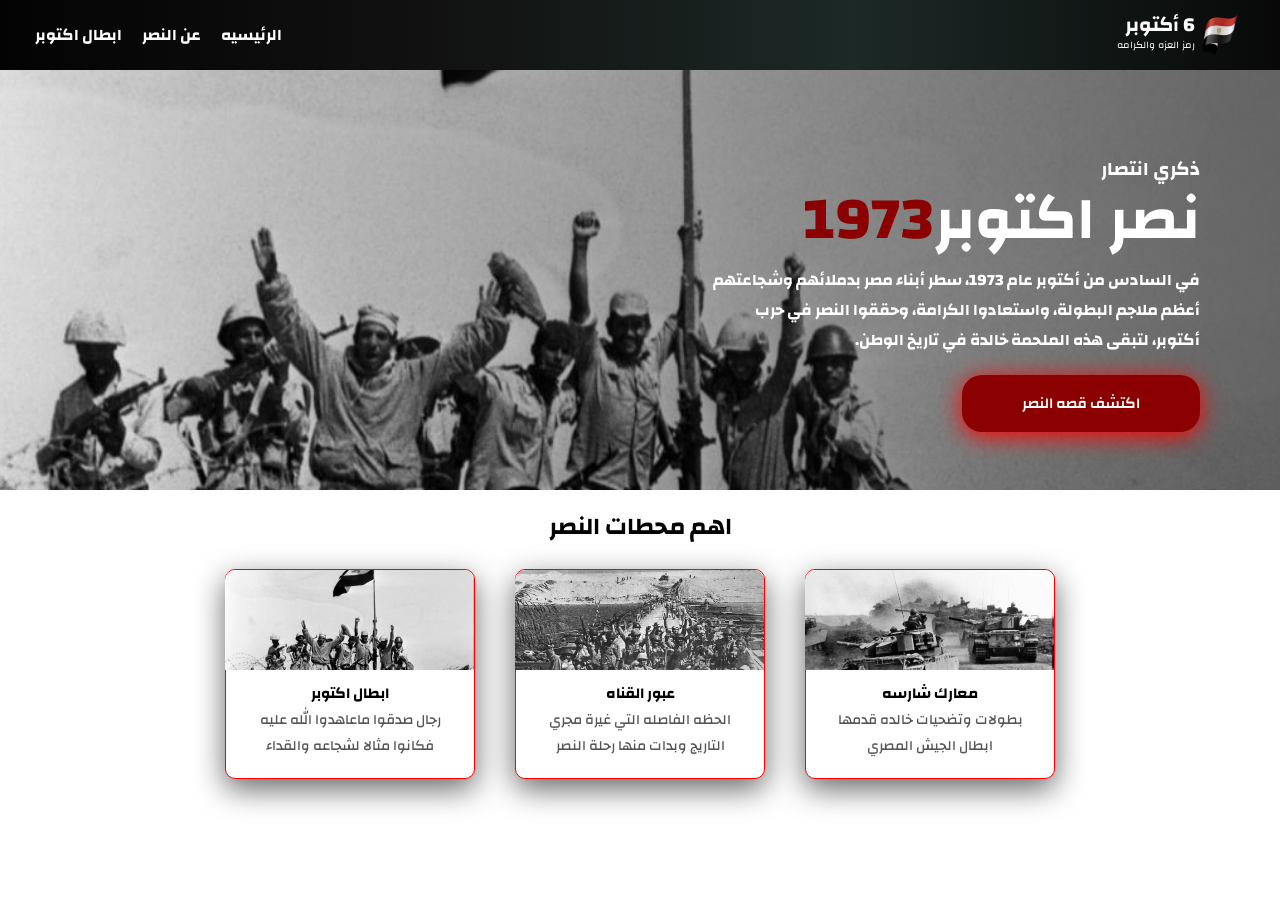
<file: index.html>
<!DOCTYPE html>
<html lang="en" dir="rtl">
<head>
    <meta charset="UTF-8">
    <meta name="viewport" content="width=device-width, initial-scale=1.0">
    <link href="https://fonts.googleapis.com/css2?family=Changa:wght@400;500;600;700;800&display=swap" rel="stylesheet">
    <link rel="stylesheet" href="css.css">
    <meta name="viewport" content="width=device-width, initial-scale=1">
    <link rel="shortcut icon" href="b9-5wEMdgB1U65Xd2DvFQbuAFb0FNPKJvZQ1DcpUbJ5r3MC2ke0imF-1ivqDp87wfJv5i7O-J6kk-9Tq64Ij8WV7ZTiHCa2uNHoc3Myz72oGs1ow1XrVNheirC3rP_nd4jhecP1YXc-H6Quhq-KZ5MocQOx6O-LfbLzIulT4j1c-removebg-preview.png" type="image/x-icon">
    <title>حرب 6 أكتوبر</title>


</head>

<header>
    <nav>
        <div class="egypt">
        <img class="mesr" src="b9-5wEMdgB1U65Xd2DvFQbuAFb0FNPKJvZQ1DcpUbJ5r3MC2ke0imF-1ivqDp87wfJv5i7O-J6kk-9Tq64Ij8WV7ZTiHCa2uNHoc3Myz72oGs1ow1XrVNheirC3rP_nd4jhecP1YXc-H6Quhq-KZ5MocQOx6O-LfbLzIulT4j1c-removebg-preview.png" alt="">
       
       <div class="d">
        <h2 class="j">6 أكتوبر</h2>
        <p class="p1">رمز العزه والكرامه</p>
    </div>
    </div>
        
        <ul>
          <a href="#E"><li>الرئيسيه</li></a>  
          <a href="ss.html"><li>عن النصر</li></a>  
           <a href="ddfd.html"><li>ابطال اكتوبر</li></a> 
            
            
        </ul>
    </nav>
</header>
<body>
    <section id="E" class="pi">
        <div class="i">
            <div class="ii">
     <h2 class="ss">ذكري انتصار</h2>
     <h1 class="w"><span>نصر اكتوبر</span>1973</h1>
    </div>
     <p class="hh">في السادس من أكتوبر عام 1973، سطر أبناء مصر بدملائهم وشجاعتهم</p>
     <p class="hh">أعظم ملاجم البطولة، واستعادوا الكرامة، وحققوا النصر في حرب</p>
     <p class="hh">أكتوبر، لتبقى هذه الملحمة خالدة في تاريخ الوطن.</p>

     <button onclick="window.location.href='video1.html'">
        اكتشف قصه النصر
     </button>
    </div>
    </section>
<h2 class="t">اهم محطات النصر</h2>
    <section class="df">
    

    <div class="e">
     <img class="k" src="a.jpg" alt="">
     <div class="u">
        <h3 class="l">معارك شارسه</h3>
        <p class="m">بطولات وتضحيات خالده قدمها</p>
        <p class="m">ابطال الجيش المصري</p>
     </div>
    </div>

    <div class="e">
     <img class="k" src="ح.jpg" alt="">
    <div class="u">
        <h3 class="l">عبور القناه</h3>
        <p class="m">الحظه الفاصله التي غيرة مجري</p>
        <p class="m">التاريج وبدات منها رحلة النصر</p>
     </div>
    </div>
 
    <div class="e">
     <img class="k" src="ه.jpg" alt="">
     <div class="u">
        <h3 class="l">ابطال اكتوبر</h3>
        <p class="m">رجال صدقوا ماعاهدوا الله عليه</p>
        <p class="m">فكانوا مثالا لشجاعه والقداء</p>
     </div>
    </div>
    </section>
</body>
</html>
</file>
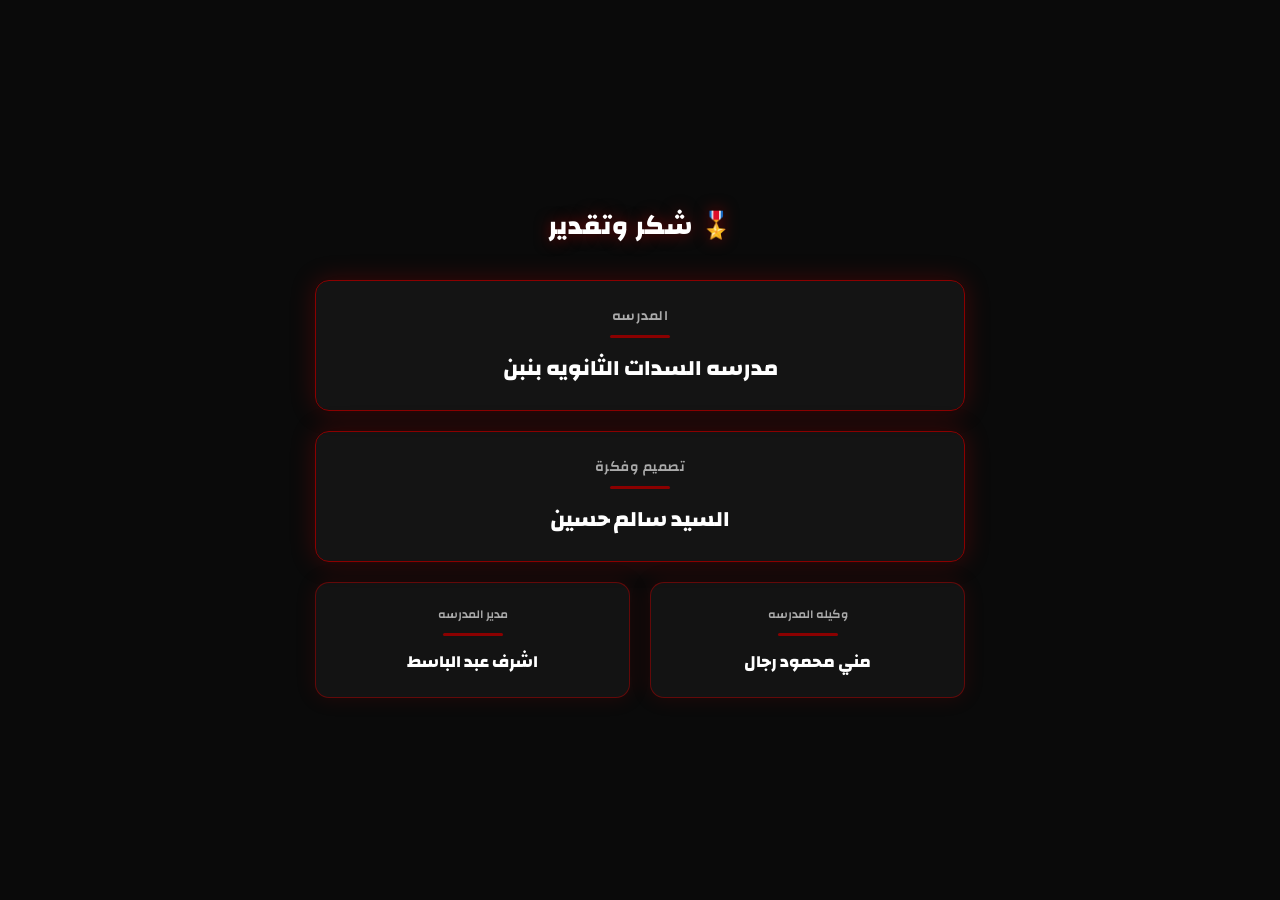
<file: credits.html>
<!DOCTYPE html>
<html lang="ar" dir="rtl">
<head>
    <meta charset="UTF-8">
    <meta name="viewport" content="width=device-width, initial-scale=1.0">
    <link href="https://fonts.googleapis.com/css2?family=Changa:wght@400;500;600;700;800&display=swap" rel="stylesheet">
    <title>شكر وتقدير</title>
    <style>
        * {
            padding: 0;
            margin: 0;
            box-sizing: border-box;
        }

        body {
            font-family: "Changa", sans-serif;
            background: #0a0a0a;
            display: flex;
            flex-direction: column;
            align-items: center;
            justify-content: center;
            min-height: 100vh;
            color: white;
            gap: 30px;
        }

        .page-title {
            font-size: 26px;
            font-weight: 800;
            color: #fff;
            text-align: center;
            letter-spacing: 1px;
            text-shadow: 0 0 15px rgba(180, 0, 0, 0.6);
            animation: fadeDown 0.8s ease forwards;
        }

        .cards-wrapper {
            display: flex;
            flex-direction: column;
            align-items: center;
            gap: 20px;
            width: 90%;
            max-width: 650px;
        }

        /* المربع الأول - تصميم وفكرة */
        .card-top {
            width: 100%;
            background: rgba(255, 255, 255, 0.04);
            border: 1px solid darkred;
            border-radius: 14px;
            padding: 22px 30px;
            text-align: center;
            box-shadow: 0 0 25px rgba(180, 0, 0, 0.3);
            animation: fadeUp 0.7s ease forwards;
        }

        .card-top .label {
            font-size: 14px;
            color: #aaa;
            margin-bottom: 6px;
            font-weight: 600;
            letter-spacing: 0.5px;
        }

        .card-top .name {
            font-size: 22px;
            font-weight: 800;
            color: #fff;
        }

        /* صف المربعين */
        .cards-row {
            display: flex;
            gap: 20px;
            width: 100%;
            justify-content: center;
        }

        .card {
            flex: 1;
            background: rgba(255, 255, 255, 0.04);
            border: 1px solid rgba(180, 0, 0, 0.5);
            border-radius: 14px;
            padding: 20px 20px;
            text-align: center;
            box-shadow: 0 0 20px rgba(180, 0, 0, 0.15);
            animation: fadeUp 0.9s ease forwards;
            transition: transform 0.3s ease, box-shadow 0.3s ease;
        }

        .card:hover {
            transform: translateY(-5px);
            box-shadow: 0 0 30px rgba(180, 0, 0, 0.4);
        }

        .card .label {
            font-size: 12px;
            color: #aaa;
            margin-bottom: 8px;
            font-weight: 600;
        }

        .card .name {
            font-size: 17px;
            font-weight: 800;
            color: #fff;
        }

        .divider {
            width: 60px;
            height: 3px;
            background: darkred;
            border-radius: 10px;
            margin: 4px auto 0;
        }

        @keyframes fadeUp {
            from { opacity: 0; transform: translateY(30px); }
            to   { opacity: 1; transform: translateY(0); }
        }

        @keyframes fadeDown {
            from { opacity: 0; transform: translateY(-20px); }
            to   { opacity: 1; transform: translateY(0); }
        }
    </style>
</head>
<body>

    <p class="page-title">🎖️ شكر وتقدير</p>

    <div class="cards-wrapper">


           <div class="card-top">
            <p class="label">المدرسه</p>
            <div class="divider"></div>
            <p class="name" style="margin-top:10px;">مدرسه السدات الثانويه بنبن</p>
        </div>

        <!-- المربع الأول -->
        <div class="card-top">
            <p class="label">تصميم وفكرة</p>
            <div class="divider"></div>
            <p class="name" style="margin-top:10px;">السيد سالم حسين</p>
        </div>

        <!-- صف المربعين -->
        <div class="cards-row">
            <div class="card">
                <p class="label">وكيله المدرسه</p>
                <div class="divider"></div>
                <p class="name" style="margin-top:10px;">مني محمود رجال</p>
            </div>

            <div class="card">
                <p class="label">مدير المدرسه</p>
                <div class="divider"></div>
                <p class="name" style="margin-top:10px;">اشرف عبد الباسط</p>
            </div>
        </div>

    </div>

    <script>
        setTimeout(function () {
            window.location.href = 'programmer.html';
        }, 4000);
    </script>

</body>
</html>
</file>
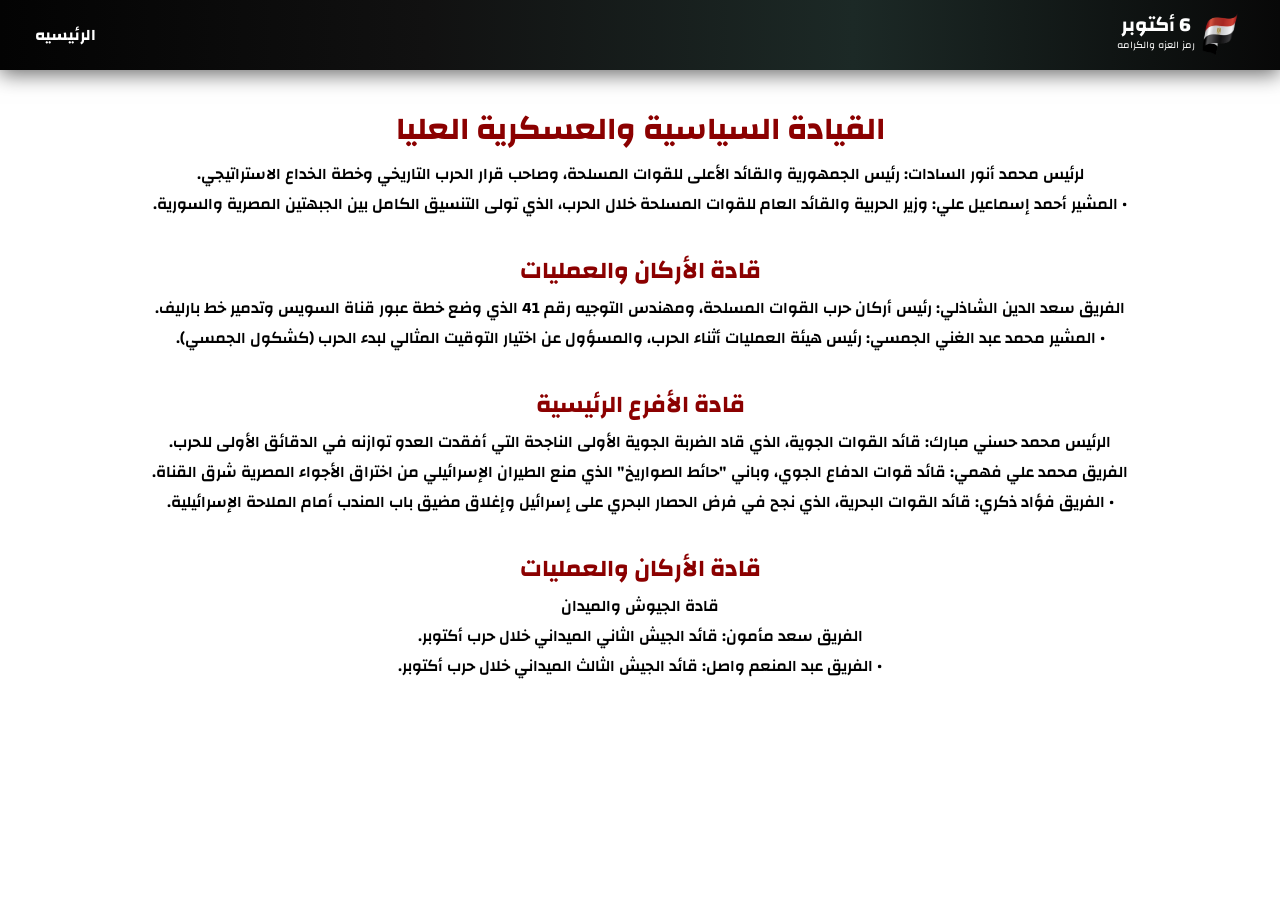
<file: ddfd.html>
<!DOCTYPE html>
<html lang="en" dir="rtl">
<head>
    <meta charset="UTF-8">
    <meta name="viewport" content="width=device-width, initial-scale=1.0">
    <link href="https://fonts.googleapis.com/css2?family=Changa:wght@400;500;600;700;800&display=swap" rel="stylesheet">
    <link rel="stylesheet" href="css.css">
    <meta name="viewport" content="width=device-width, initial-scale=1">
    <link rel="shortcut icon" href="b9-5wEMdgB1U65Xd2DvFQbuAFb0FNPKJvZQ1DcpUbJ5r3MC2ke0imF-1ivqDp87wfJv5i7O-J6kk-9Tq64Ij8WV7ZTiHCa2uNHoc3Myz72oGs1ow1XrVNheirC3rP_nd4jhecP1YXc-H6Quhq-KZ5MocQOx6O-LfbLzIulT4j1c-removebg-preview.png" type="image/x-icon">
    <title>حرب 6 أكتوبر</title>


</head>

<header>
    <nav>
        <div class="egypt">
        <img class="mesr" src="b9-5wEMdgB1U65Xd2DvFQbuAFb0FNPKJvZQ1DcpUbJ5r3MC2ke0imF-1ivqDp87wfJv5i7O-J6kk-9Tq64Ij8WV7ZTiHCa2uNHoc3Myz72oGs1ow1XrVNheirC3rP_nd4jhecP1YXc-H6Quhq-KZ5MocQOx6O-LfbLzIulT4j1c-removebg-preview.png" alt="">
       
       <div class="d">
        <h2 class="j">6 أكتوبر</h2>
        <p class="p1">رمز العزه والكرامه</p>
    </div>
    </div>
        
        <ul>
          <a href="index.html"><li>الرئيسيه</li></a>  
          
            
        </ul>
    </nav>
</header>
<body style="text-align: center;">
  <h1 style="color: darkred; margin-top: 30px;">القيادة السياسية والعسكرية العليا</h1>

<p class="asa">لرئيس محمد أنور السادات: رئيس الجمهورية والقائد الأعلى للقوات المسلحة، وصاحب قرار الحرب التاريخي وخطة الخداع الاستراتيجي.</p>
<p class="asa">• المشير أحمد إسماعيل علي: وزير الحربية والقائد العام للقوات المسلحة خلال الحرب، الذي تولى التنسيق الكامل بين الجبهتين المصرية والسورية.
</p>

<h2 style="color: darkred; margin-top: 30px;">قادة الأركان والعمليات</h2>

<p class="asa">الفريق سعد الدين الشاذلي: رئيس أركان حرب القوات المسلحة، ومهندس التوجيه رقم 41 الذي وضع خطة عبور قناة السويس وتدمير خط بارليف.</p>
<p class="asa">• المشير محمد عبد الغني الجمسي: رئيس هيئة العمليات أثناء الحرب، والمسؤول عن اختيار التوقيت المثالي لبدء الحرب (كشكول الجمسي).
</p>

<h2 style="color: darkred; margin-top: 30px;">قادة الأفرع الرئيسية</h2>

<p class="asa">الرئيس محمد حسني مبارك: قائد القوات الجوية، الذي قاد الضربة الجوية الأولى الناجحة التي أفقدت العدو توازنه في الدقائق الأولى للحرب.</p>
<p class="asa">الفريق محمد علي فهمي: قائد قوات الدفاع الجوي، وباني "حائط الصواريخ" الذي منع الطيران الإسرائيلي من اختراق الأجواء المصرية شرق القناة.</p>
<p class="asa">• الفريق فؤاد ذكري: قائد القوات البحرية، الذي نجح في فرض الحصار البحري على إسرائيل وإغلاق مضيق باب المندب أمام الملاحة الإسرائيلية.
</p>

<h2 style="color: darkred; margin-top: 30px;">قادة الأركان والعمليات</h2>

<p class="asa">قادة الجيوش والميدان</p>
<p class="asa">الفريق سعد مأمون: قائد الجيش الثاني الميداني خلال حرب أكتوبر.</p>
<p class="asa">• الفريق عبد المنعم واصل: قائد الجيش الثالث الميداني خلال حرب أكتوبر.
</p>

<br>
<br>

</body>
</html>
</file>
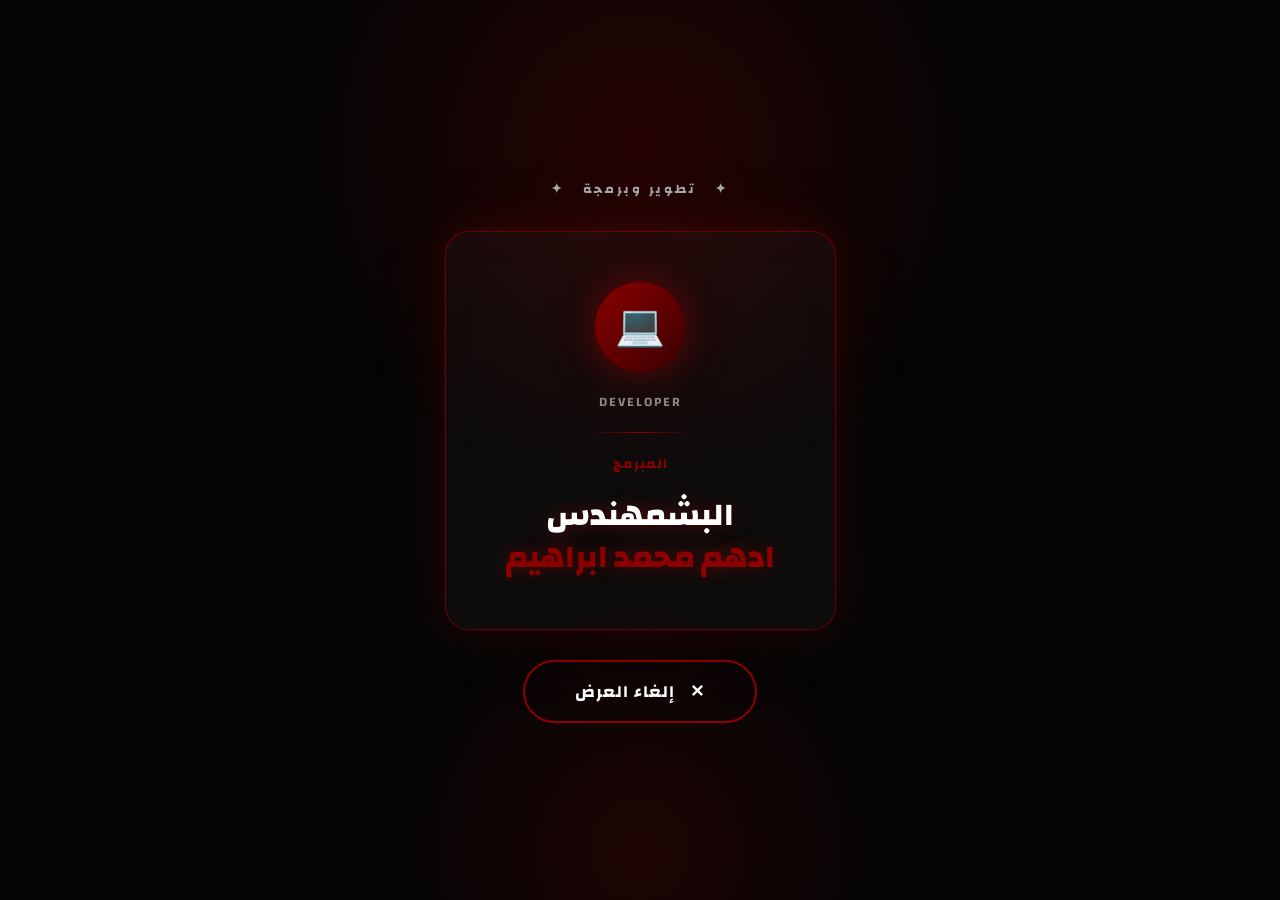
<file: programmer.html>
<!DOCTYPE html>
<html lang="ar" dir="rtl">
<head>
    <meta charset="UTF-8">
    <meta name="viewport" content="width=device-width, initial-scale=1.0">
    <link href="https://fonts.googleapis.com/css2?family=Changa:wght@400;500;600;700;800&display=swap" rel="stylesheet">
    <title>المبرمج</title>
    <style>
        * {
            padding: 0;
            margin: 0;
            box-sizing: border-box;
        }

        body {
            font-family: "Changa", sans-serif;
            background: #050505;
            min-height: 100vh;
            display: flex;
            flex-direction: column;
            align-items: center;
            justify-content: center;
            overflow: hidden;
            position: relative;
            color: white;
        }

        /* خلفية متحركة */
        .bg-glow {
            position: fixed;
            top: -200px;
            left: 50%;
            transform: translateX(-50%);
            width: 700px;
            height: 700px;
            background: radial-gradient(circle, rgba(139,0,0,0.25) 0%, transparent 70%);
            border-radius: 50%;
            animation: pulse-bg 4s ease-in-out infinite;
            pointer-events: none;
            z-index: 0;
        }

        .bg-glow-bottom {
            position: fixed;
            bottom: -200px;
            left: 50%;
            transform: translateX(-50%);
            width: 500px;
            height: 500px;
            background: radial-gradient(circle, rgba(180,0,0,0.15) 0%, transparent 70%);
            border-radius: 50%;
            animation: pulse-bg 4s ease-in-out infinite reverse;
            pointer-events: none;
            z-index: 0;
        }

        @keyframes pulse-bg {
            0%, 100% { opacity: 0.6; transform: translateX(-50%) scale(1); }
            50% { opacity: 1; transform: translateX(-50%) scale(1.1); }
        }

        /* الجسيمات */
        .particles {
            position: fixed;
            top: 0; left: 0;
            width: 100%; height: 100%;
            pointer-events: none;
            z-index: 0;
        }

        .particle {
            position: absolute;
            width: 3px;
            height: 3px;
            background: darkred;
            border-radius: 50%;
            animation: float-particle linear infinite;
            opacity: 0;
        }

        @keyframes float-particle {
            0%   { transform: translateY(100vh) scale(0); opacity: 0; }
            10%  { opacity: 0.7; }
            90%  { opacity: 0.4; }
            100% { transform: translateY(-10vh) scale(1.5); opacity: 0; }
        }

        /* المحتوى الرئيسي */
        .content {
            position: relative;
            z-index: 1;
            display: flex;
            flex-direction: column;
            align-items: center;
            gap: 30px;
            padding: 20px;
            text-align: center;
        }

        /* الشارة العلوية */
        .badge {
            font-size: 13px;
            font-weight: 700;
            color: #aaa;
            letter-spacing: 3px;
            text-transform: uppercase;
            animation: fadeDown 0.8s ease forwards;
            opacity: 0;
        }

        /* البطاقة الرئيسية */
        .main-card {
            background: rgba(255,255,255,0.03);
            border: 1px solid rgba(139,0,0,0.6);
            border-radius: 24px;
            padding: 50px 60px;
            display: flex;
            flex-direction: column;
            align-items: center;
            gap: 18px;
            box-shadow:
                0 0 0 1px rgba(139,0,0,0.1),
                0 0 40px rgba(139,0,0,0.2),
                0 0 80px rgba(139,0,0,0.1),
                inset 0 0 40px rgba(139,0,0,0.05);
            animation: scaleIn 1s cubic-bezier(0.34, 1.56, 0.64, 1) 0.3s forwards;
            opacity: 0;
            transform: scale(0.8);
            position: relative;
            overflow: hidden;
        }

        .main-card::before {
            content: '';
            position: absolute;
            top: 0; left: -100%;
            width: 100%; height: 2px;
            background: linear-gradient(90deg, transparent, darkred, transparent);
            animation: scan 3s linear infinite;
        }

        @keyframes scan {
            to { left: 100%; }
        }

        /* أيقونة الكمبيوتر */
        .icon-circle {
            width: 90px;
            height: 90px;
            background: linear-gradient(135deg, #8b0000, #3a0000);
            border-radius: 50%;
            display: flex;
            align-items: center;
            justify-content: center;
            font-size: 40px;
            box-shadow: 0 0 30px rgba(139,0,0,0.5), 0 0 60px rgba(139,0,0,0.2);
            animation: icon-glow 2s ease-in-out infinite alternate;
        }

        @keyframes icon-glow {
            from { box-shadow: 0 0 20px rgba(139,0,0,0.5), 0 0 40px rgba(139,0,0,0.2); }
            to   { box-shadow: 0 0 40px rgba(200,0,0,0.7), 0 0 80px rgba(200,0,0,0.3); }
        }

        .role-label {
            font-size: 13px;
            color: #888;
            letter-spacing: 2px;
            font-weight: 600;
        }

        .divider-line {
            width: 100px;
            height: 1px;
            background: linear-gradient(90deg, transparent, darkred, transparent);
        }

        .programmer-title {
            font-size: 14px;
            color: darkred;
            font-weight: 700;
            letter-spacing: 1px;
        }

        .programmer-name {
            font-size: 32px;
            font-weight: 800;
            color: #ffffff;
            line-height: 1.3;
            text-shadow: 0 0 20px rgba(200,0,0,0.4);
        }

        .programmer-name span {
            color: darkred;
        }

        /* زرار إلغاء العرض */
        .exit-btn {
            position: relative;
            padding: 14px 50px;
            font-family: "Changa", sans-serif;
            font-size: 17px;
            font-weight: 700;
            color: white;
            background: transparent;
            border: 2px solid darkred;
            border-radius: 50px;
            cursor: pointer;
            letter-spacing: 1px;
            overflow: hidden;
            animation: fadeUp 1s ease 0.8s forwards;
            opacity: 0;
            transition: color 0.3s ease, transform 0.3s ease;
        }

        .exit-btn::before {
            content: '';
            position: absolute;
            top: 0; left: -100%;
            width: 100%; height: 100%;
            background: darkred;
            transition: left 0.4s ease;
            z-index: -1;
        }

        .exit-btn:hover::before {
            left: 0;
        }

        .exit-btn:hover {
            color: white;
            transform: scale(1.05);
            box-shadow: 0 0 30px rgba(180,0,0,0.5);
        }

        /* Animations */
        @keyframes fadeDown {
            from { opacity: 0; transform: translateY(-20px); }
            to   { opacity: 1; transform: translateY(0); }
        }

        @keyframes fadeUp {
            from { opacity: 0; transform: translateY(20px); }
            to   { opacity: 1; transform: translateY(0); }
        }

        @keyframes scaleIn {
            to { opacity: 1; transform: scale(1); }
        }
    </style>
</head>
<body>

    <!-- خلفية متوهجة -->
    <div class="bg-glow"></div>
    <div class="bg-glow-bottom"></div>

    <!-- جسيمات عائمة -->
    <div class="particles" id="particles"></div>

    <!-- المحتوى -->
    <div class="content">

        <p class="badge">✦ &nbsp; تطوير وبرمجة &nbsp; ✦</p>

        <div class="main-card">
            <div class="icon-circle">💻</div>
            <p class="role-label">DEVELOPER</p>
            <div class="divider-line"></div>
            <p class="programmer-title">المبرمج</p>
            <p class="programmer-name">البشمهندس<br><span>ادهم محمد ابراهيم</span></p>
        </div>

        <button class="exit-btn" onclick="window.location.href='index.html'">
            ✕ &nbsp; إلغاء العرض
        </button>

    </div>

    <script>
        // توليد الجسيمات
        const container = document.getElementById('particles');
        for (let i = 0; i < 25; i++) {
            const p = document.createElement('div');
            p.className = 'particle';
            p.style.left = Math.random() * 100 + '%';
            p.style.width = p.style.height = (Math.random() * 4 + 2) + 'px';
            p.style.animationDuration = (Math.random() * 8 + 6) + 's';
            p.style.animationDelay = (Math.random() * 6) + 's';
            container.appendChild(p);
        }
    </script>

</body>
</html>
</file>
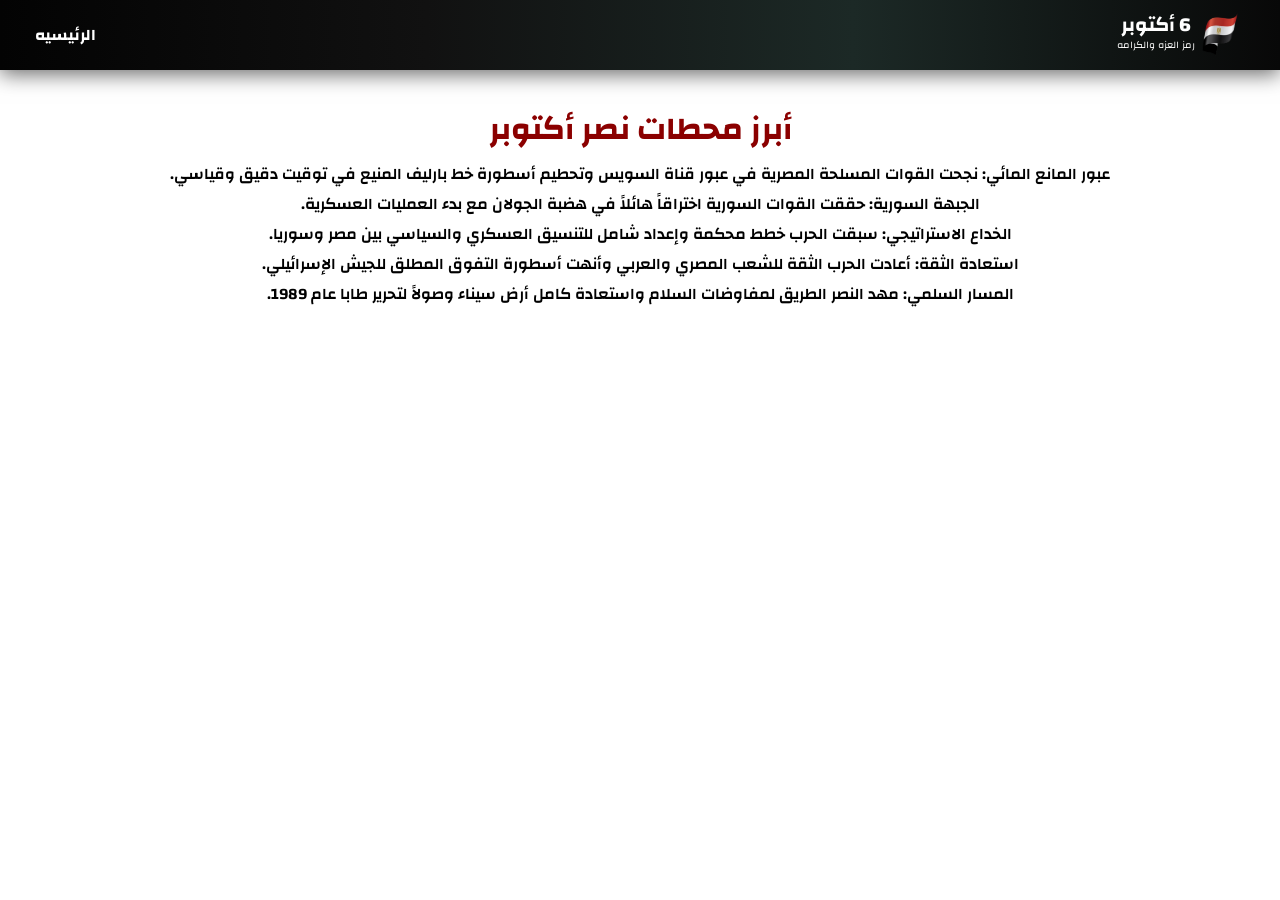
<file: ss.html>
<!DOCTYPE html>
<html lang="en" dir="rtl">
<head>
    <meta charset="UTF-8">
    <meta name="viewport" content="width=device-width, initial-scale=1.0">
    <link href="https://fonts.googleapis.com/css2?family=Changa:wght@400;500;600;700;800&display=swap" rel="stylesheet">
    <link rel="stylesheet" href="css.css">
    <meta name="viewport" content="width=device-width, initial-scale=1">
    <link rel="shortcut icon" href="b9-5wEMdgB1U65Xd2DvFQbuAFb0FNPKJvZQ1DcpUbJ5r3MC2ke0imF-1ivqDp87wfJv5i7O-J6kk-9Tq64Ij8WV7ZTiHCa2uNHoc3Myz72oGs1ow1XrVNheirC3rP_nd4jhecP1YXc-H6Quhq-KZ5MocQOx6O-LfbLzIulT4j1c-removebg-preview.png" type="image/x-icon">
    <title>حرب 6 أكتوبر</title>


</head>

<header>
    <nav>
        <div class="egypt">
        <img class="mesr" src="b9-5wEMdgB1U65Xd2DvFQbuAFb0FNPKJvZQ1DcpUbJ5r3MC2ke0imF-1ivqDp87wfJv5i7O-J6kk-9Tq64Ij8WV7ZTiHCa2uNHoc3Myz72oGs1ow1XrVNheirC3rP_nd4jhecP1YXc-H6Quhq-KZ5MocQOx6O-LfbLzIulT4j1c-removebg-preview.png" alt="">
       
       <div class="d">
        <h2 class="j">6 أكتوبر</h2>
        <p class="p1">رمز العزه والكرامه</p>
    </div>
    </div>
        
        <ul>
          <a href="index.html"><li>الرئيسيه</li></a>  
          
            
        </ul>
    </nav>
</header>
<body style="text-align: center;">
  <h1 style="color: darkred; margin-top: 30px;">أبرز محطات نصر أكتوبر</h1>

  <p class="asa">عبور المانع المائي: نجحت القوات المسلحة المصرية في عبور قناة السويس وتحطيم أسطورة خط بارليف المنيع في توقيت دقيق وقياسي.</p>
  <p class="asa">الجبهة السورية: حققت القوات السورية اختراقاً هائلاً في هضبة الجولان مع بدء العمليات العسكرية.</p>
  <p class="asa">الخداع الاستراتيجي: سبقت الحرب خطط محكمة وإعداد شامل للتنسيق العسكري والسياسي بين مصر وسوريا.</p>
  <p class="asa">استعادة الثقة: أعادت الحرب الثقة للشعب المصري والعربي وأنهت أسطورة التفوق المطلق للجيش الإسرائيلي.</p>
<p class="asa">المسار السلمي: مهد النصر الطريق لمفاوضات السلام واستعادة كامل أرض سيناء وصولاً لتحرير طابا عام 1989.</p>
</body>
</html>
</file>
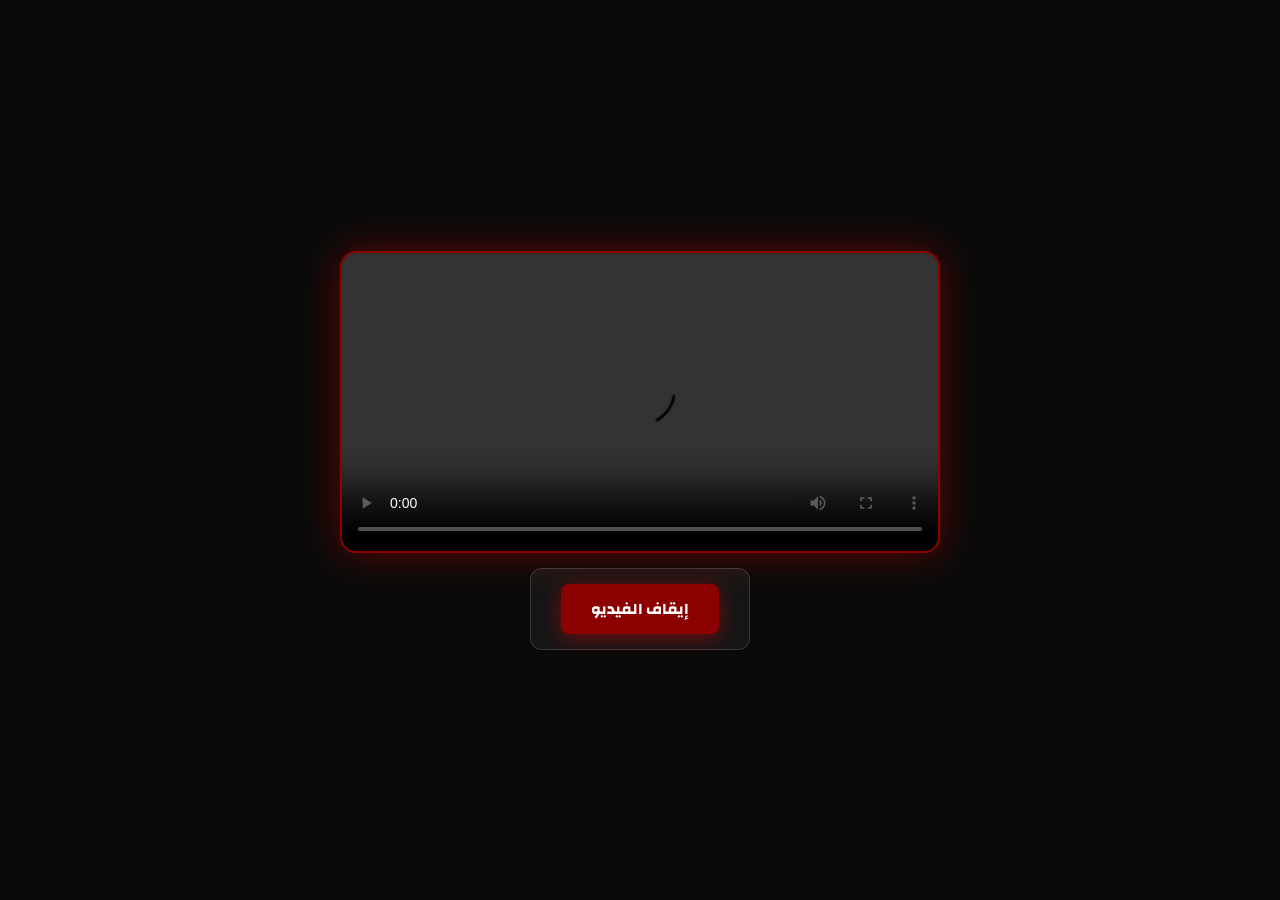
<file: video1.html>
<!DOCTYPE html>
<html lang="ar" dir="rtl">
<head>
    <meta charset="UTF-8">
    <meta name="viewport" content="width=device-width, initial-scale=1.0">
    <link href="https://fonts.googleapis.com/css2?family=Changa:wght@400;500;600;700;800&display=swap" rel="stylesheet">
    <title>فيديو النصر - 1</title>
    <style>
        * {
            padding: 0;
            margin: 0;
            box-sizing: border-box;
        }

        body {
            font-family: "Changa", sans-serif;
            background: #0a0a0a;
            display: flex;
            flex-direction: column;
            align-items: center;
            justify-content: center;
            min-height: 100vh;
            color: white;
        }

        .video-wrapper {
            width: 70%;
            max-width: 600px;
            display: flex;
            flex-direction: column;
            align-items: center;
            gap: 15px;
        }

        .video-container {
            width: 100%;
            border-radius: 16px;
            overflow: hidden;
            box-shadow: 0 0 40px rgba(180, 0, 0, 0.5);
            border: 2px solid darkred;
            background: #111;
        }

        video {
            width: 100%;
            max-height: 300px;
            object-fit: cover;
            display: block;
        }

        .controls-box {
            background: rgba(255, 255, 255, 0.05);
            border: 1px solid rgba(255, 255, 255, 0.15);
            border-radius: 12px;
            padding: 15px 30px;
            display: flex;
            align-items: center;
            justify-content: center;
        }

        .stop-btn {
            background: darkred;
            color: white;
            border: none;
            padding: 10px 30px;
            font-family: "Changa", sans-serif;
            font-size: 16px;
            font-weight: 700;
            border-radius: 8px;
            cursor: pointer;
            box-shadow: 0 4px 20px rgba(255, 0, 0, 0.4);
            transition: all 0.3s ease;
        }

        .stop-btn:hover {
            background: #a00000;
            box-shadow: 0 6px 30px rgba(255, 0, 0, 0.6);
            transform: scale(1.05);
        }

        .overlay-msg {
            display: none;
            position: fixed;
            top: 0; left: 0;
            width: 100%; height: 100%;
            background: rgba(0,0,0,0.9);
            align-items: center;
            justify-content: center;
            font-size: 28px;
            color: white;
            z-index: 999;
            text-align: center;
            flex-direction: column;
            gap: 15px;
        }

        .overlay-msg.show {
            display: flex;
        }

        .spinner {
            width: 50px;
            height: 50px;
            border: 4px solid rgba(255,255,255,0.2);
            border-top: 4px solid darkred;
            border-radius: 50%;
            animation: spin 0.8s linear infinite;
        }

        @keyframes spin {
            to { transform: rotate(360deg); }
        }
    </style>
</head>
<body>

    <div class="video-wrapper">
        <div class="video-container">
            <video id="mainVideo" autoplay controls>
                <source src="WhatsApp Video 2026-10-06 at 5.47.14 PM.mp4" type="video/mp4">
            </video>
        </div>

        <div class="controls-box">
            <button class="stop-btn" id="stopBtn">إيقاف الفيديو</button>
        </div>
    </div>

    <div class="overlay-msg" id="overlayMsg">
        <div class="spinner"></div>
        <p>جاري الانتقال للفيديو التالي...</p>
    </div>

    <script>
        const video = document.getElementById('mainVideo');
        const stopBtn = document.getElementById('stopBtn');
        const overlayMsg = document.getElementById('overlayMsg');

        stopBtn.addEventListener('click', function () {
            if (video.paused) {
                video.play();
                stopBtn.textContent = 'إيقاف الفيديو';
            } else {
                video.pause();
                stopBtn.textContent = 'تشغيل الفيديو';
            }
        });

        video.addEventListener('ended', function () {
            overlayMsg.classList.add('show');
            setTimeout(function () {
                window.location.href = 'video2.html';
            }, 1500);
        });
    </script>

</body>
</html>
</file>
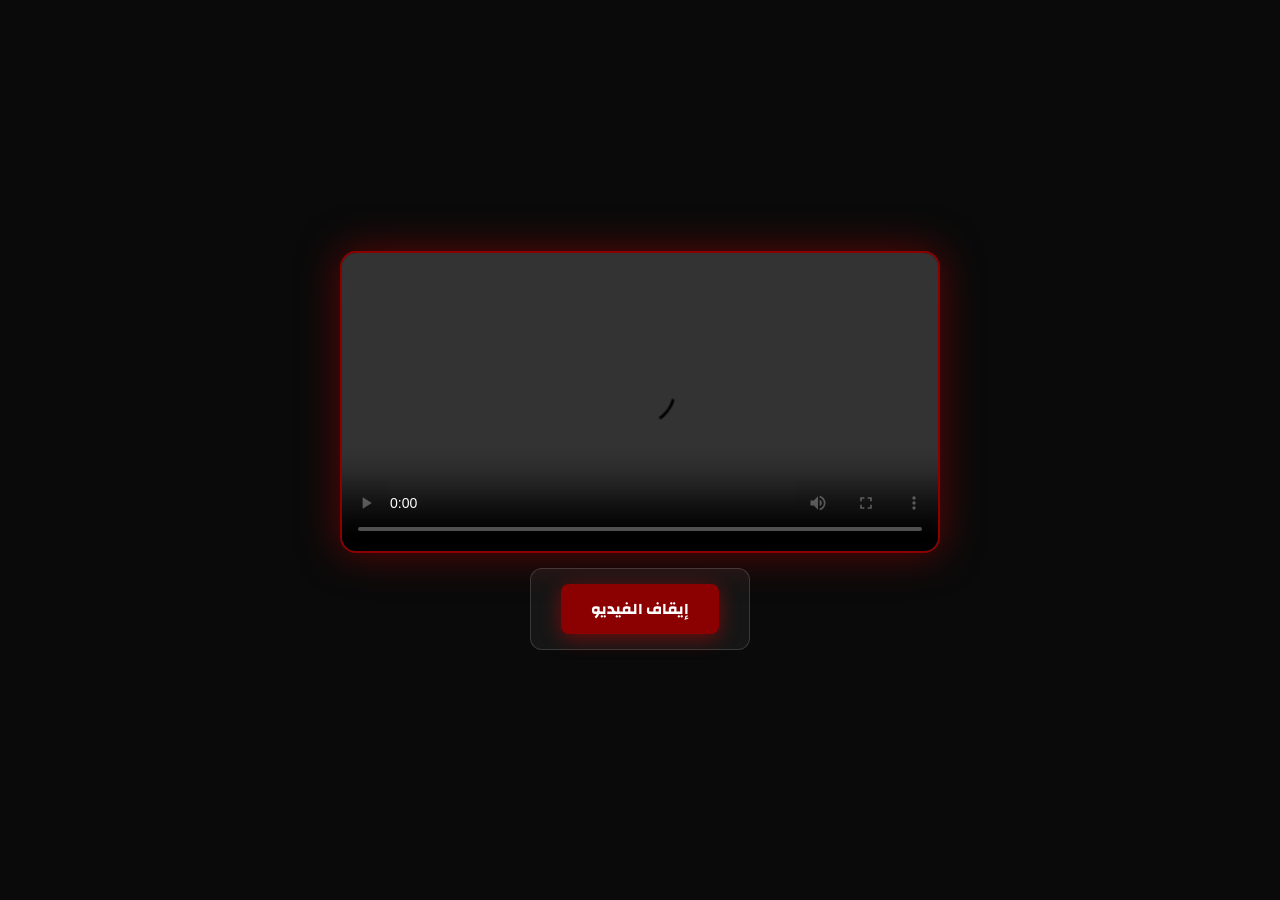
<file: video2.html>
<!DOCTYPE html>
<html lang="ar" dir="rtl">
<head>
    <meta charset="UTF-8">
    <meta name="viewport" content="width=device-width, initial-scale=1.0">
    <link href="https://fonts.googleapis.com/css2?family=Changa:wght@400;500;600;700;800&display=swap" rel="stylesheet">
    <title>فيديو النصر - 2</title>
    <style>
        * {
            padding: 0;
            margin: 0;
            box-sizing: border-box;
        }

        body {
            font-family: "Changa", sans-serif;
            background: #0a0a0a;
            display: flex;
            flex-direction: column;
            align-items: center;
            justify-content: center;
            min-height: 100vh;
            color: white;
        }

        .video-wrapper {
            width: 70%;
            max-width: 600px;
            display: flex;
            flex-direction: column;
            align-items: center;
            gap: 15px;
        }

        .video-container {
            width: 100%;
            border-radius: 16px;
            overflow: hidden;
            box-shadow: 0 0 40px rgba(180, 0, 0, 0.5);
            border: 2px solid darkred;
            background: #111;
        }

        video {
            width: 100%;
            max-height: 300px;
            object-fit: cover;
            display: block;
        }

        .controls-box {
            background: rgba(255, 255, 255, 0.05);
            border: 1px solid rgba(255, 255, 255, 0.15);
            border-radius: 12px;
            padding: 15px 30px;
            display: flex;
            align-items: center;
            justify-content: center;
        }

        .stop-btn {
            background: darkred;
            color: white;
            border: none;
            padding: 10px 30px;
            font-family: "Changa", sans-serif;
            font-size: 16px;
            font-weight: 700;
            border-radius: 8px;
            cursor: pointer;
            box-shadow: 0 4px 20px rgba(255, 0, 0, 0.4);
            transition: all 0.3s ease;
        }

        .stop-btn:hover {
            background: #a00000;
            box-shadow: 0 6px 30px rgba(255, 0, 0, 0.6);
            transform: scale(1.05);
        }

        .spinner {
            width: 50px;
            height: 50px;
            border: 4px solid rgba(255,255,255,0.2);
            border-top: 4px solid darkred;
            border-radius: 50%;
            animation: spin 0.8s linear infinite;
        }

        @keyframes spin {
            to { transform: rotate(360deg); }
        }

        .overlay-msg {
            display: none;
            position: fixed;
            top: 0; left: 0;
            width: 100%; height: 100%;
            background: rgba(0,0,0,0.9);
            align-items: center;
            justify-content: center;
            font-size: 28px;
            color: white;
            z-index: 999;
            text-align: center;
            flex-direction: column;
            gap: 15px;
        }

        .overlay-msg.show {
            display: flex;
        }
    </style>
</head>
<body>

    <div class="video-wrapper">
        <div class="video-container">
            <video id="mainVideo" autoplay controls>
                <source src="WhatsApp Video 2026-10-06 at 5.47.11 PM.mp4" type="video/mp4">
            </video>
        </div>

        <div class="controls-box">
            <button class="stop-btn" id="stopBtn">إيقاف الفيديو</button>
        </div>
    </div>

    <div class="overlay-msg" id="overlayMsg">
        <div class="spinner"></div>
        <p>جاري الانتقال...</p>
    </div>

    <script>
        const video = document.getElementById('mainVideo');
        const stopBtn = document.getElementById('stopBtn');
        const overlayMsg = document.getElementById('overlayMsg');

        stopBtn.addEventListener('click', function () {
            if (video.paused) {
                video.play();
                stopBtn.textContent = 'إيقاف الفيديو';
            } else {
                video.pause();
                stopBtn.textContent = 'تشغيل الفيديو';
            }
        });

        video.addEventListener('ended', function () {
            overlayMsg.classList.add('show');
            setTimeout(function () {
                window.location.href = 'credits.html';
            }, 1500);
        });
    </script>

</body>
</html>
</file>
<file: css.css>
* {
    margin: 0;
    padding: 0;
    box-sizing: border-box;
}

html {
    scroll-behavior: smooth;
}

body {
    width: 100%;
    overflow-x: hidden;
}

nav{
    display: flex;
    justify-content: space-between;
    padding: 10px 35px;
       background: linear-gradient(90deg, #030303, #111111, #1c2926, #080808);
    box-shadow: 0 4px 20px rgba(0, 0, 0, 0.6);

    color: white;
    align-items: center;
}

.mesr{
    height: 50px;
    width: 50px;
}

li{
    transition: color 0.6s ease-in-out;
}

li:hover{
  color: darkred;
}

.pi{
    
    height: 420px;
     background-image:
        linear-gradient(to left, rgba(0, 0, 0, 0.55), rgba(0, 0, 0, 0.05)),
        url("h.jpg");
        color: white;
    padding: 75px  80px;
    background-size: cover;
    background-repeat: no-repeat;
}

a{
    text-decoration: none;
    color: white;
}

.asa{
    font-weight: 600;
}

.hh{
    font-weight: 700;
}

button{
    padding: 15px  60px;
    color: white;
    background-color: darkred;
    border: none;
    font-family: "Changa", sans-serif;
    font-weight: 600;
    margin-top: 20px;
    box-shadow: 0 4px 25px red;
    font-size: 15px;
    border-radius:20px;
    cursor: pointer;
    transition: transform 0.2s ease, box-shadow 0.2s ease;
}

button:hover {
    transform: scale(1.05);
    box-shadow: 0 6px 35px red;
}

.df{
    display: flex;
    justify-content: center;
    gap: 40px;
}

.k{
    height: 100px;
    width: 249px;
    object-fit: cover;
    border-radius: 10px 10px 0 0;
    justify-content: center;
    
}

.e:hover{
    transform: scale(1.05);
}

.e{
    background: white;
    box-shadow: 0 10px 30px rgba(0, 0, 0, 0.6);
    width: 250px;
    height: 210px;
    border-radius: 10px;
    margin-top: 20px;
    transition: transform 0.6s ease-in-out;
    margin-bottom: 30px;
    border: 1px solid red;
}

.u{
    text-align: center;
}

.l{
    font-size: 15px;
}

.m{
    font-size: 14px;
    font-weight: 500;
    color: #555555;
}

.t{
    text-align: center;
    padding-top: 15px;
}

.ii{
 line-height: 50px;
 padding-bottom: 20px;
}

.ss{
    font-size: 19px;
    
}

.w{
    font-size: 60px;
    color: darkred;
}

span{
    color: white;
}

.j{
    font-size: 20px;
}

.p1{
    font-size: 10px;
}

.d{
    line-height: 20px;
}

.egypt{
    display: flex;
    align-items: center;
}

ul{
    display: flex;
    list-style: none;
    gap: 20px;
    font-weight: 700;
    
    align-items: center;
}

body {
    font-family: "Changa", sans-serif;
}
/* ================= Tablet ================= */
@media (max-width: 992px) {
    nav {
        padding: 10px 5%;
    }

    .pi {
        height: auto;
        min-height: 300px;
        padding: 60px 5%;
    }

    .df {
        flex-wrap: wrap;
        gap: 20px;
    }
}

/* ================= Mobile ================= */
@media (max-width: 768px) {
    nav {
        flex-direction: column;
        gap: 10px;
        text-align: center;
    }

    ul {
        flex-wrap: wrap;
        justify-content: center;
        gap: 12px;
    }

    .pi {
        padding: 40px 5%;
        text-align: center;
    }

    .hh {
        font-size: 28px;
    }

    button {
        padding: 12px 40px;
    }

    .df {
        flex-direction: column;
        align-items: center;
    }

    .e {
        width: 90%;
        max-width: 350px;
        height: auto;
        min-height: 210px;
    }

    .k {
        width: 100%;
    }

    .w {
        font-size: 40px;
    }

    .ii {
        line-height: 36px;
    }

    .egypt {
        flex-wrap: wrap;
        justify-content: center;
        text-align: center;
    }
}

/* ============== Small phones ============== */
@media (max-width: 480px) {
    ul {
        font-size: 14px;
        gap: 10px;
    }

    .hh {
        font-size: 24px;
    }

    .w {
        font-size: 34px;
    }

    .j {
        font-size: 17px;
    }

    .ss {
        font-size: 16px;
    }

    button {
        width: 100%;
        padding: 12px 20px;
    }
}
</file>
